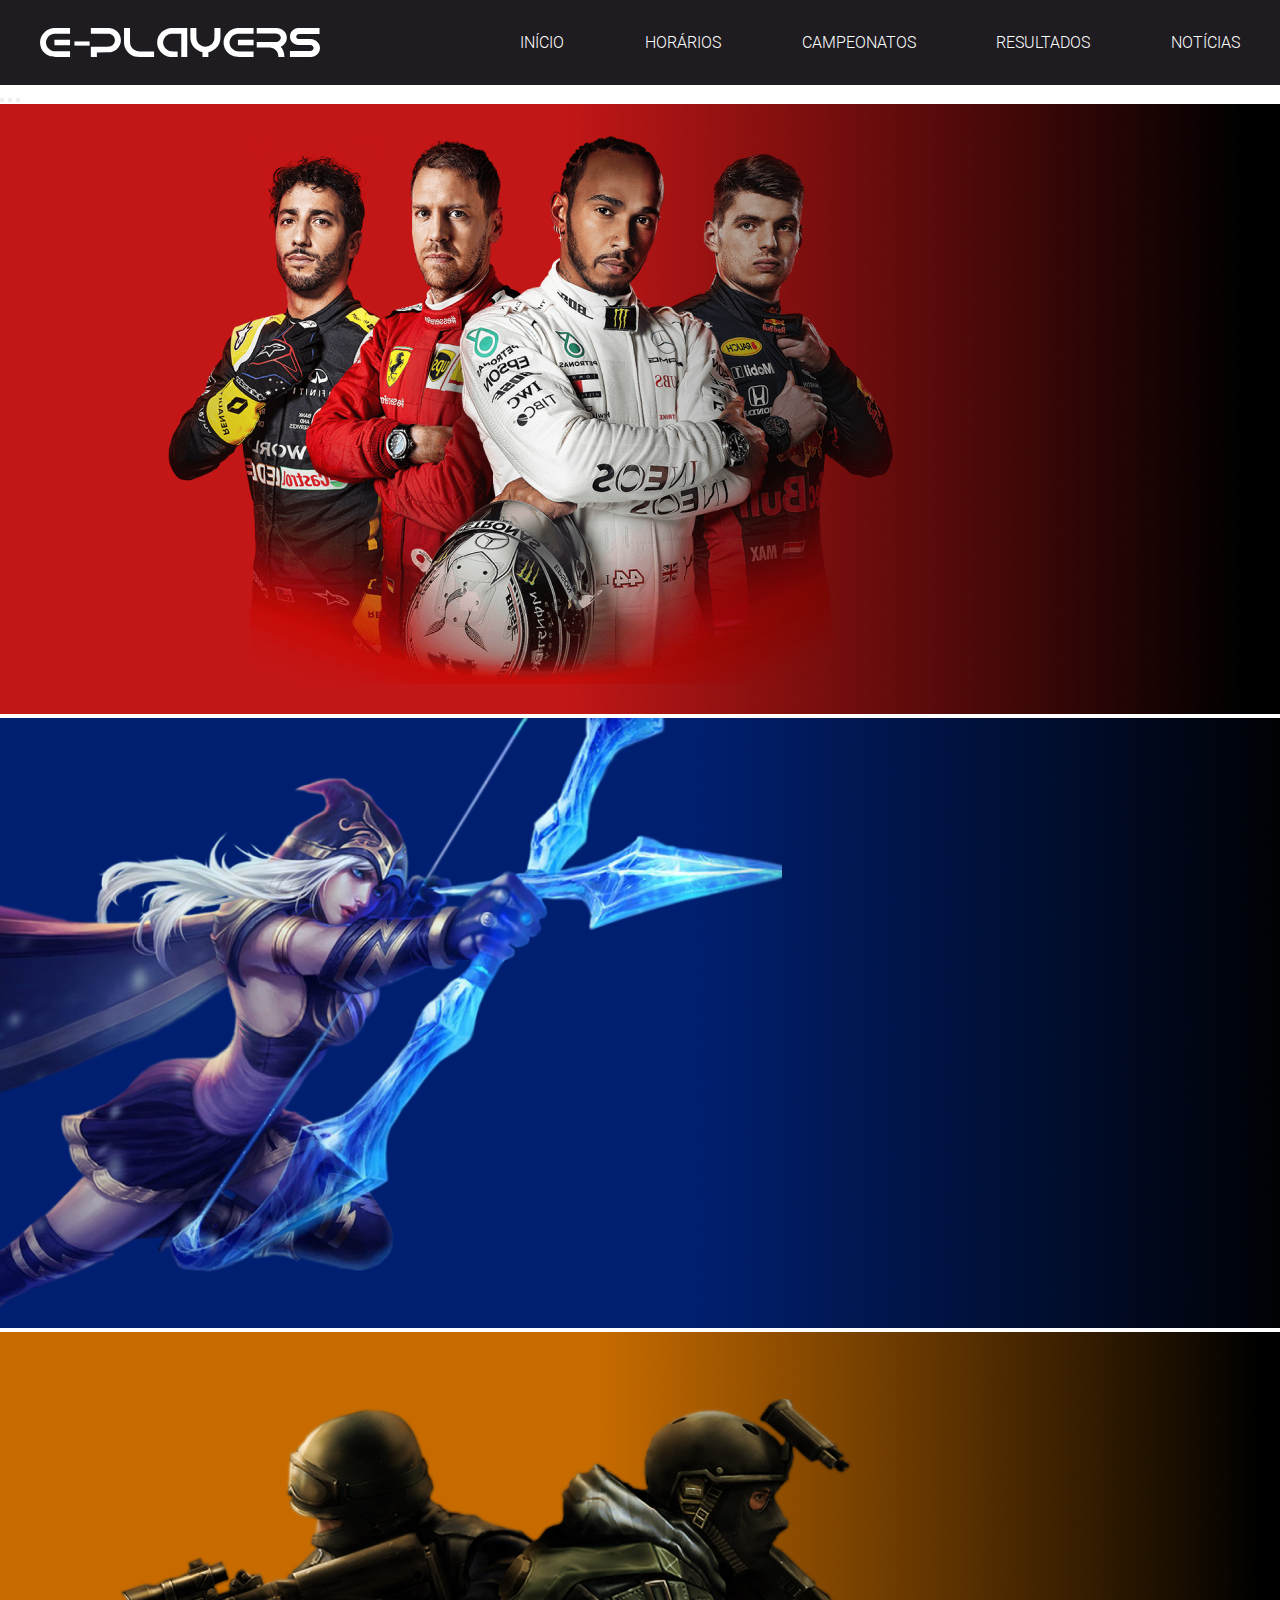
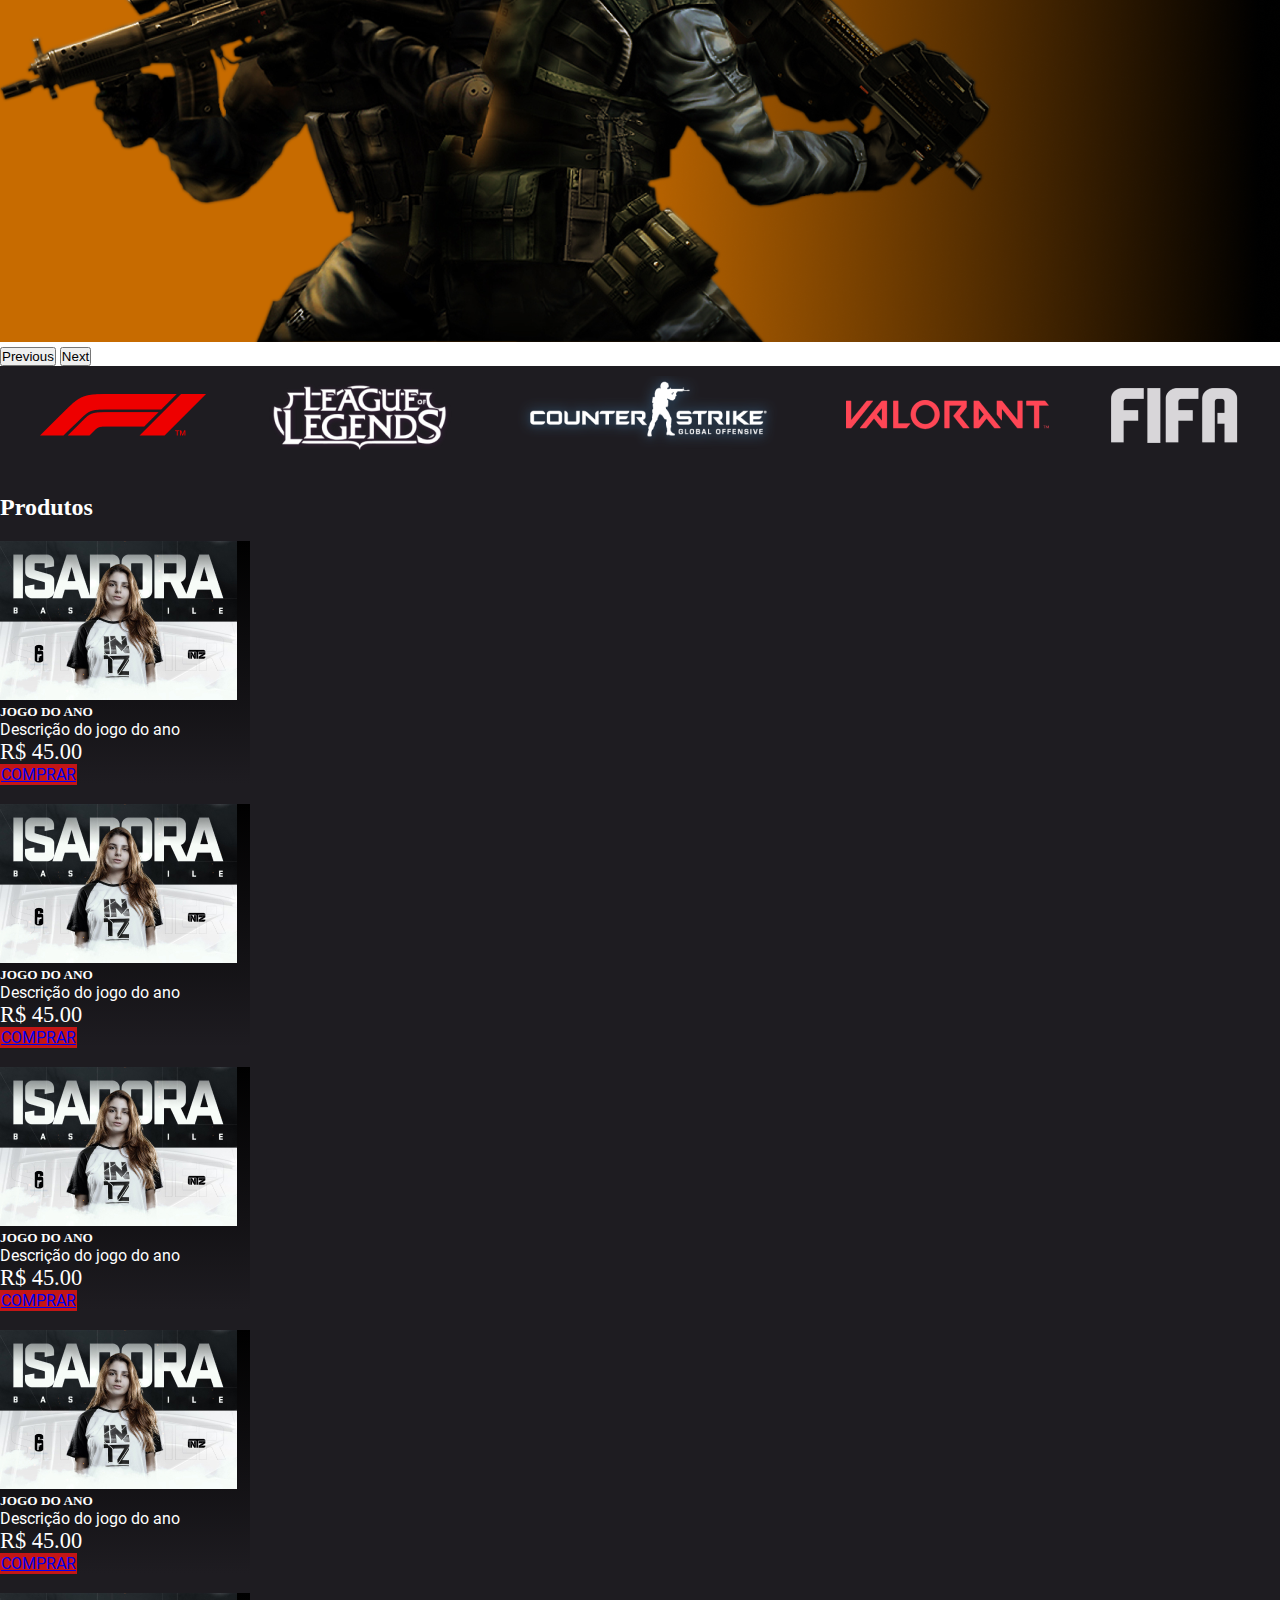
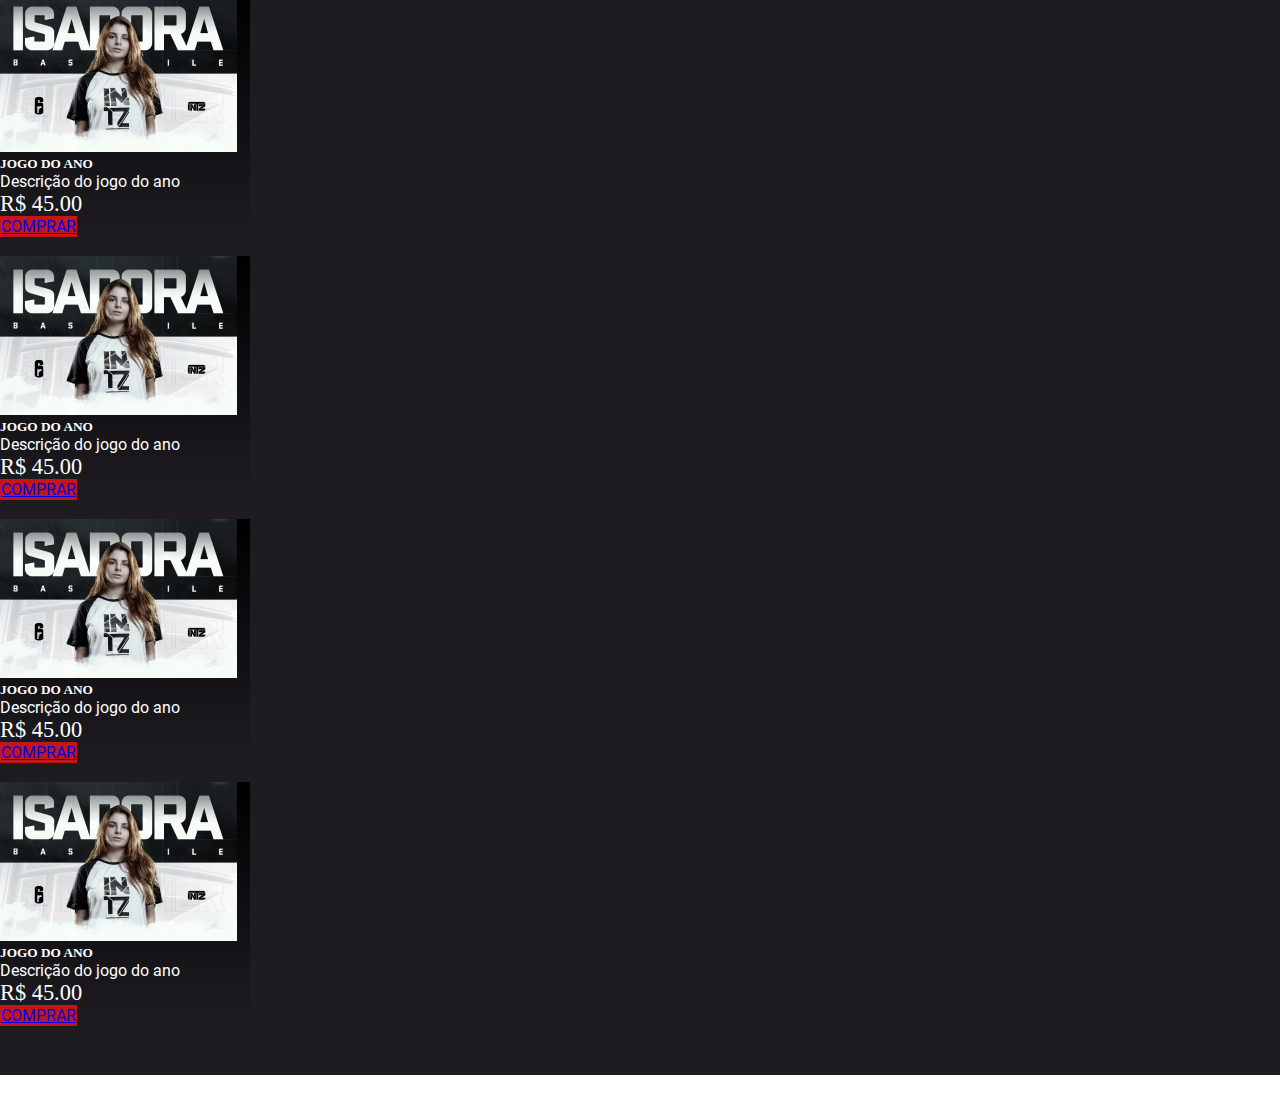
<file: index.html>
<!DOCTYPE html>
<html lang="pt-BR">
  <head>
    <meta charset="UTF-8" />
    <meta http-equiv="X-UA-Compatible" content="IE=edge" />
    <meta name="viewport" content="width=device-width, initial-scale=1.0" />
    <title>E-Players</title>

    <link
      href="https://cdn.jsdelivr.net/npm/bootstrap@5.1.3/dist/css/bootstrap.min.css"
      rel="stylesheet"
      integrity="sha384-1BmE4kWBq78iYhFldvKuhfTAU6auU8tT94WrHftjDbrCEXSU1oBoqyl2QvZ6jIW3"
      crossorigin="anonymous"
    />

    <link rel="stylesheet" href="CSS/style.css" />
  </head>

  <body>
    <header class="cabecalho">
      <div class="container_grid header-flex">
        <!--Container flex-->

        <!--flex items-->
        <img
          class="logo"
          src="images/logo.svg"
          title="Logotipo E-Players"
          alt="Imagem do Logo do E-Players"
        />

        <nav class="menu">
          <a href="#">Início</a>
          <a href="#">Horários</a>
          <a href="#">Campeonatos</a>
          <a href="#">Resultados</a>
          <a href="#">Notícias</a>
        </nav>

        <img
          onclick="abreFechaMenu();"
          class="menu-bars"
          src="./images/bars.svg"
          alt=""
        />
      </div>
    </header>

    <main>
      <!-- <section class="banner">
        <div class="container_grid banner_info_box">
          <article class="banner_info">
            <h1 class="info_titulo">Liga E-players</h1>
            <p class="info_texto">O maior portal de campeonatos online</p>
            <a class="info_link" href="#">Inscreva-se</a>
          </article>
        </div>
      </section> -->

      <!-- Carousel  do bootstrap-->
      <div
        id="carouselExampleIndicators"
        class="carousel slide"
        data-bs-ride="carousel"
      >
        <div class="carousel-indicators">
          <button
            type="button"
            data-bs-target="#carouselExampleIndicators"
            data-bs-slide-to="0"
            class="active"
            aria-current="true"
            aria-label="Slide 1"
          ></button>
          <button
            type="button"
            data-bs-target="#carouselExampleIndicators"
            data-bs-slide-to="1"
            aria-label="Slide 2"
          ></button>
          <button
            type="button"
            data-bs-target="#carouselExampleIndicators"
            data-bs-slide-to="2"
            aria-label="Slide 3"
          ></button>
        </div>
        <div class="carousel-inner">
          <div class="carousel-item active">
            <img
              src="./images/banner_pilotos.png"
              class="d-block w-100"
              alt="..."
            />
          </div>
          <div class="carousel-item">
            <img
              src="./images/banner_lol.png"
              class="d-block w-100"
              alt="..."
            />
          </div>
          <div class="carousel-item">
            <img src="./images/banner_cs.png" class="d-block w-100" alt="..." />
          </div>
        </div>
        <button
          class="carousel-control-prev"
          type="button"
          data-bs-target="#carouselExampleIndicators"
          data-bs-slide="prev"
        >
          <span class="carousel-control-prev-icon" aria-hidden="true"></span>
          <span class="visually-hidden">Previous</span>
        </button>
        <button
          class="carousel-control-next"
          type="button"
          data-bs-target="#carouselExampleIndicators"
          data-bs-slide="next"
        >
          <span class="carousel-control-next-icon" aria-hidden="true"></span>
          <span class="visually-hidden">Next</span>
        </button>
      </div>

      <!-- Fim de carousel de bootstrap -->

      <!-- Patrocinadores -->
      <section class="patrocinados">
        <div class="container_grid patrocinados_flex">
          <img
            src="./images/patrocinadores/f1-logo.png"
            title="link do jogo da fórmula 1"
            alt="fórmula 1"
          />
          <img
            src="./images/patrocinadores/lol-logo.png"
            title="link do jogo lol"
            alt="jogo lol"
          />
          <img
            src="./images/patrocinadores/cs-logo.png"
            title="link do jogo da counter strike"
            alt="counter strike"
          />
          <img
            src="./images/patrocinadores/valorant.png"
            title="link do jogo da valorant"
            alt="valorant"
          />
          <img
            src="./images/patrocinadores/fifa.png"
            title="link do jogo da fifa"
            alt="fifa"
          />
        </div>
      </section>

      <section class="produtos">
        <div class="container">
          <div class="row">
            <div class="col-12">
              <h2 class="produtos-titlo">Produtos</h2>
            </div>
          </div>

          <!-- Produtos -->
          <div class="row">
            <div
              class="col gx-3 col-12 col-md-6 col-lg-3 d-flex justify-content-center justify-content-md-center"
            >
              <div class="card">
                <img
                  src="./images/cardnews.jpg"
                  class="card-img-top"
                  alt="..."
                />
                <div class="card-body">
                  <h5 class="card-title">Jogo do Ano</h5>
                  <p class="card-text">Descrição do jogo do ano</p>
                  <p class="card-text card-price">R$ 45.00</p>

                  <a href="#" class="btn btn-danger btn-buy">Comprar</a>
                </div>
              </div>
            </div>
            <div
              class="col gx-3 col-12 col-md-6 col-lg-3 d-flex justify-content-center justify-content-md-center"
            >
              <div class="card">
                <img
                  src="./images/cardnews.jpg"
                  class="card-img-top"
                  alt="..."
                />
                <div class="card-body">
                  <h5 class="card-title">Jogo do Ano</h5>
                  <p class="card-text">Descrição do jogo do ano</p>
                  <p class="card-text card-price">R$ 45.00</p>

                  <a href="#" class="btn btn-danger btn-buy">Comprar</a>
                </div>
              </div>
            </div>
            <div
              class="col gx-3 col-12 col-md-6 col-lg-3 d-flex justify-content-center justify-content-md-center"
            >
              <div class="card">
                <img
                  src="./images/cardnews.jpg"
                  class="card-img-top"
                  alt="..."
                />
                <div class="card-body">
                  <h5 class="card-title">Jogo do Ano</h5>
                  <p class="card-text">Descrição do jogo do ano</p>
                  <p class="card-text card-price">R$ 45.00</p>

                  <a href="#" class="btn btn-danger btn-buy">Comprar</a>
                </div>
              </div>
            </div>
            <div
              class="col gx-3 col-12 col-md-6 col-lg-3 d-flex justify-content-center justify-content-md-center"
            >
              <div class="card">
                <img
                  src="./images/cardnews.jpg"
                  class="card-img-top"
                  alt="..."
                />
                <div class="card-body">
                  <h5 class="card-title">Jogo do Ano</h5>
                  <p class="card-text">Descrição do jogo do ano</p>
                  <p class="card-text card-price">R$ 45.00</p>

                  <a href="#" class="btn btn-danger btn-buy">Comprar</a>
                </div>
              </div>
            </div>
            <div
              class="col gx-3 col-12 col-md-6 col-lg-3 d-flex justify-content-center justify-content-md-center"
            >
              <div class="card">
                <img
                  src="./images/cardnews.jpg"
                  class="card-img-top"
                  alt="..."
                />
                <div class="card-body">
                  <h5 class="card-title">Jogo do Ano</h5>
                  <p class="card-text">Descrição do jogo do ano</p>
                  <p class="card-text card-price">R$ 45.00</p>

                  <a href="#" class="btn btn-danger btn-buy">Comprar</a>
                </div>
              </div>
            </div>
            <div
              class="col gx-3 col-12 col-md-6 col-lg-3 d-flex justify-content-center justify-content-md-center"
            >
              <div class="card">
                <img
                  src="./images/cardnews.jpg"
                  class="card-img-top"
                  alt="..."
                />
                <div class="card-body">
                  <h5 class="card-title">Jogo do Ano</h5>
                  <p class="card-text">Descrição do jogo do ano</p>
                  <p class="card-text card-price">R$ 45.00</p>

                  <a href="#" class="btn btn-danger btn-buy">Comprar</a>
                </div>
              </div>
            </div>
            <div
              class="col gx-3 col-12 col-md-6 col-lg-3 d-flex justify-content-center justify-content-md-center"
            >
              <div class="card">
                <img
                  src="./images/cardnews.jpg"
                  class="card-img-top"
                  alt="..."
                />
                <div class="card-body">
                  <h5 class="card-title">Jogo do Ano</h5>
                  <p class="card-text">Descrição do jogo do ano</p>
                  <p class="card-text card-price">R$ 45.00</p>

                  <a href="#" class="btn btn-danger btn-buy">Comprar</a>
                </div>
              </div>
            </div>
            <div
              class="col gx-3 col-12 col-md-6 col-lg-3 d-flex justify-content-center justify-content-md-center"
            >
              <div class="card">
                <img
                  src="./images/cardnews.jpg"
                  class="card-img-top"
                  alt="..."
                />
                <div class="card-body">
                  <h5 class="card-title">Jogo do Ano</h5>
                  <p class="card-text">Descrição do jogo do ano</p>
                  <p class="card-text card-price">R$ 45.00</p>

                  <a href="#" class="btn btn-danger btn-buy">Comprar</a>
                </div>
              </div>
            </div>
          </div>
          <!---- fim da row-->
        </div>
        <!---- fim do container-->
      </section>
    </main>

    <footer>Todos os direitos reservados</footer>

    <!-- Bundle JS do Bootstrap -->
    <script
      src="https://cdn.jsdelivr.net/npm/bootstrap@5.1.3/dist/js/bootstrap.bundle.min.js"
      integrity="sha384-ka7Sk0Gln4gmtz2MlQnikT1wXgYsOg+OMhuP+IlRH9sENBO0LRn5q+8nbTov4+1p"
      crossorigin="anonymous"
    ></script>
    <!-- Chamada do jQuery -->
    <script src="https://cdnjs.cloudflare.com/ajax/libs/jquery/3.6.0/jquery.min.js"></script>

    <script src="./js/main.js"></script>
  </body>
</html>
</file>
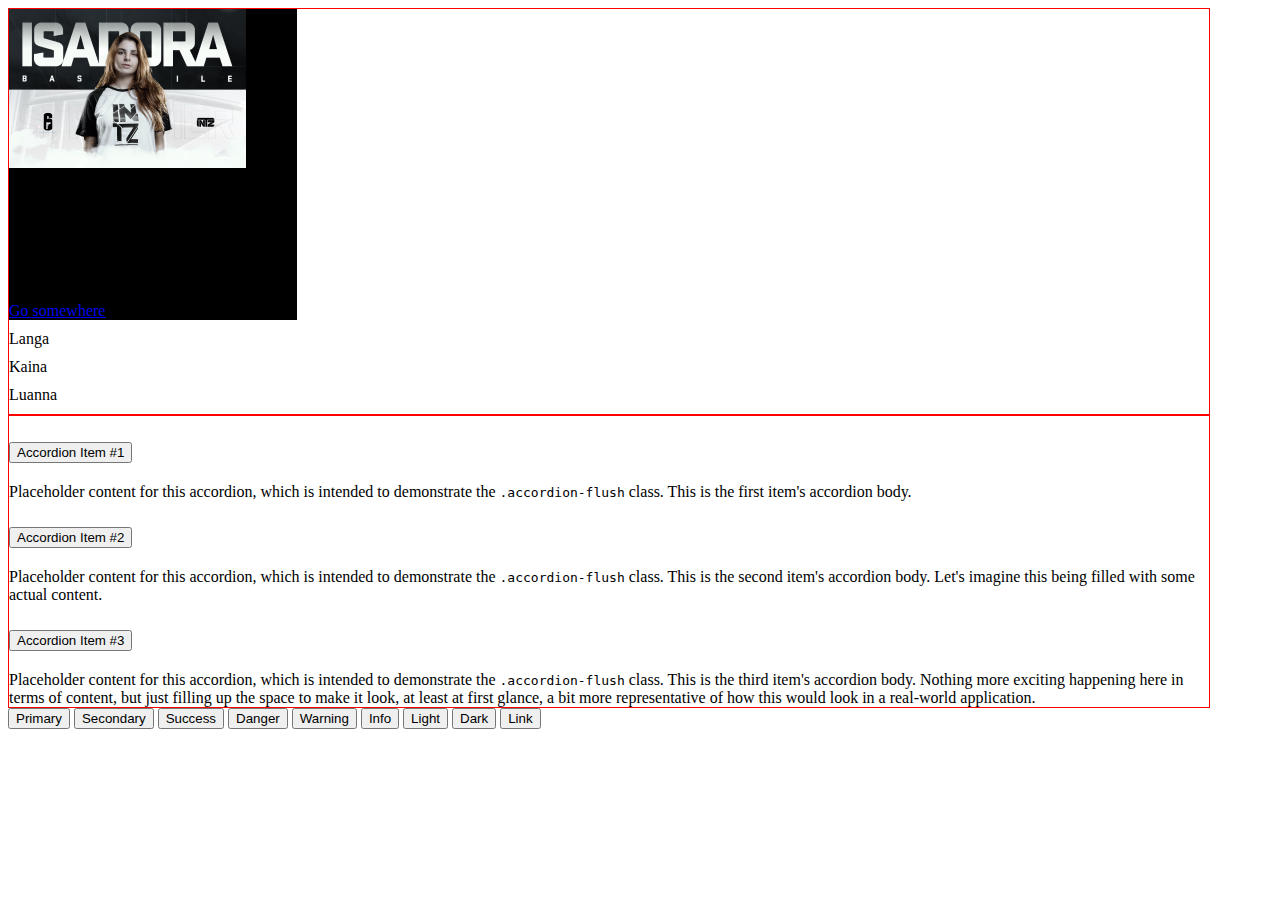
<file: bootstrapExem.html>
<!DOCTYPE html>
<html lang="en">
  <head>
    <meta charset="UTF-8" />
    <meta http-equiv="X-UA-Compatible" content="IE=edge" />
    <meta name="viewport" content="width=device-width, initial-scale=1.0" />
    <title>Document</title>
    <link rel="stylesheet" href="bootstrapExem.css" />

    <!-- Begin Bootstrap import for cs -->
    <link
      href="https://cdn.jsdelivr.net/npm/bootstrap@5.1.3/dist/css/bootstrap.min.css"
      rel="stylesheet"
      integrity="sha384-1BmE4kWBq78iYhFldvKuhfTAU6auU8tT94WrHftjDbrCEXSU1oBoqyl2QvZ6jIW3"
      crossorigin="anonymous"
    />
    <!-- End Bootstrap import for cs -->
  </head>
  <body>


   




    <!-- Container -->
    <!-- <div class="container">Julito Langa</div> -->
        <!-- Grid Bootstrap styles-->
        <div class="container">
          <div class="row d-flex justify-content-between">
            
            <div class="caixa gx-3 p-2 col-12 col-md-4 col-lg-3">
              <div class="card" style="width: 18rem;">
                <img src="./images/cardnews.jpg" class="card-img-top" alt="...">
                <div class="card-body">
                  <h5 class="card-title">Card title</h5>
                  <p class="card-text">Some quick example text to build on the card title and make up the bulk of the card's content.</p>
                  <a href="#" class="btn btn-primary">Go somewhere</a>
                </div>
              </div>
            </div>

            <div class="caixa gx-3 p-2 col-12 col-md-4 col-lg-3">
              Langa
            </div>

            <div class="caixa gx-3 p-2 col-12 col-md-4 col-lg-3">
              Kaina
            </div>

            <div class="caixa gx-3 p-2 col-12 col-md-4 col-lg-3">
              Luanna
            </div>
           
         
          </div>
          


        </div>

    <div class="container">
      <div class="accordion accordion-flush" id="accordionFlushExample">
        <div class="accordion-item">
          <h2 class="accordion-header" id="flush-headingOne">
            <button
              class="accordion-button collapsed"
              type="button"
              data-bs-toggle="collapse"
              data-bs-target="#flush-collapseOne"
              aria-expanded="false"
              aria-controls="flush-collapseOne"
            >
              Accordion Item #1
            </button>
          </h2>
          <div
            id="flush-collapseOne"
            class="accordion-collapse collapse"
            aria-labelledby="flush-headingOne"
            data-bs-parent="#accordionFlushExample"
          >
            <div class="accordion-body">
              Placeholder content for this accordion, which is intended to
              demonstrate the <code>.accordion-flush</code> class. This is the
              first item's accordion body.
            </div>
          </div>
        </div>
        <div class="accordion-item">
          <h2 class="accordion-header" id="flush-headingTwo">
            <button
              class="accordion-button collapsed"
              type="button"
              data-bs-toggle="collapse"
              data-bs-target="#flush-collapseTwo"
              aria-expanded="false"
              aria-controls="flush-collapseTwo"
            >
              Accordion Item #2
            </button>
          </h2>
          <div
            id="flush-collapseTwo"
            class="accordion-collapse collapse"
            aria-labelledby="flush-headingTwo"
            data-bs-parent="#accordionFlushExample"
          >
            <div class="accordion-body">
              Placeholder content for this accordion, which is intended to
              demonstrate the <code>.accordion-flush</code> class. This is the
              second item's accordion body. Let's imagine this being filled with
              some actual content.
            </div>
          </div>
        </div>
        <div class="accordion-item">
          <h2 class="accordion-header" id="flush-headingThree">
            <button
              class="accordion-button collapsed"
              type="button"
              data-bs-toggle="collapse"
              data-bs-target="#flush-collapseThree"
              aria-expanded="false"
              aria-controls="flush-collapseThree"
            >
              Accordion Item #3
            </button>
          </h2>
          <div
            id="flush-collapseThree"
            class="accordion-collapse collapse"
            aria-labelledby="flush-headingThree"
            data-bs-parent="#accordionFlushExample"
          >
            <div class="accordion-body">
              Placeholder content for this accordion, which is intended to
              demonstrate the <code>.accordion-flush</code> class. This is the
              third item's accordion body. Nothing more exciting happening here
              in terms of content, but just filling up the space to make it
              look, at least at first glance, a bit more representative of how
              this would look in a real-world application.
            </div>
          </div>
        </div>
      </div>
    </div>

    <!-- Bottom bootstrap -->
    <div>
      <button type="button" class="btn btn-primary">Primary</button>
      <button type="button" class="btn btn-secondary">Secondary</button>
      <button type="button" class="btn btn-success">Success</button>
      <button type="button" class="btn btn-danger">Danger</button>
      <button type="button" class="btn btn-warning">Warning</button>
      <button type="button" class="btn btn-info">Info</button>
      <button type="button" class="btn btn-light">Light</button>
      <button type="button" class="btn btn-dark">Dark</button>

      <button type="button" class="btn btn-link">Link</button>
    </div>

    <!-- Begin Bootstrap import for js -->
    <script
      src="https://cdn.jsdelivr.net/npm/bootstrap@5.1.3/dist/js/bootstrap.bundle.min.js"
      integrity="sha384-ka7Sk0Gln4gmtz2MlQnikT1wXgYsOg+OMhuP+IlRH9sENBO0LRn5q+8nbTov4+1p"
      crossorigin="anonymous"
    ></script>
    <!-- End Bootstrap import for js -->
  </body>
</html>
</file>
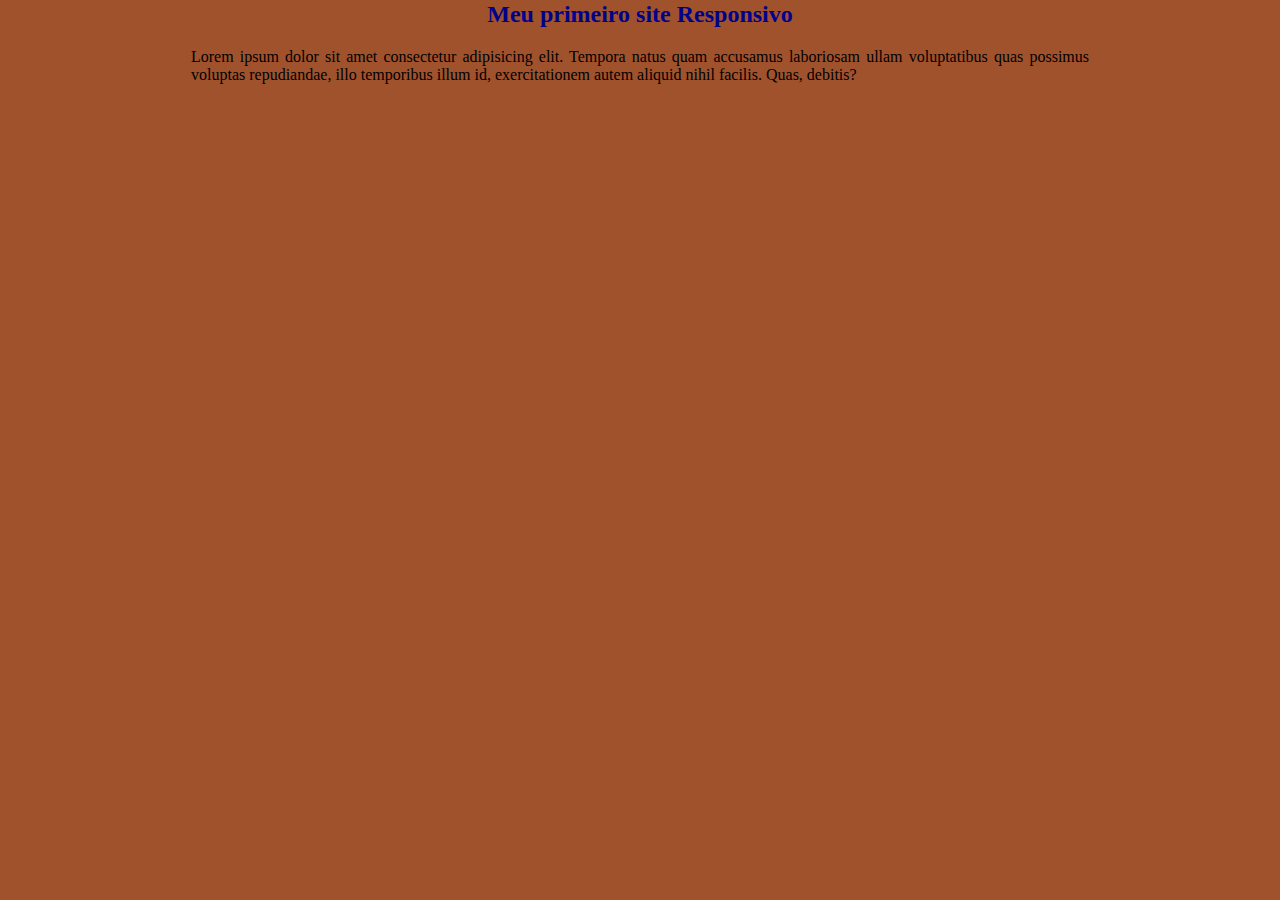
<file: teste-responsivo/site-responsivo.html>
<!DOCTYPE html>
<html lang="pt-BR">
<head>
    <meta charset="UTF-8">
    <meta http-equiv="X-UA-Compatible" content="IE=edge">
    <meta name="viewport" content="width=device-width, initial-scale=1.0">
    <title>Site Responsivo</title>
    <link rel="stylesheet" href="site-responsivo.css">
</head>

<body>
    <div class="container_grid">
    <h1>Meu primeiro site Responsivo</h1>
    <p>Lorem ipsum dolor sit amet consectetur adipisicing elit. Tempora natus quam accusamus laboriosam ullam voluptatibus quas possimus voluptas repudiandae, illo temporibus illum id, exercitationem autem aliquid nihil facilis. Quas, debitis?</p>
</div>
</body>
</html>
</file>
<file: CSS/style.css>
/* Importa as fontes da google fontes*/
@font-face {
  font-family: "Roboto-Regular";
  src: url(../fonts/Roboto/Roboto-Regular.ttf);
}
@font-face {
  font-family: "Roboto-Light";
  src: url(../fonts/Roboto/Roboto-Light.ttf);
}
@font-face {
  font-family: "OpenSans_Condensed-Regular";
  src: url(../fonts/Open_Sans/static/OpenSans_Condensed/OpenSans_Condensed-Regular.ttf);
}

@font-face {
  font-family: "TitilliumWeb-Bold";
  src: url(../fonts/Titillium_Web/TitilliumWeb-Bold.ttf);
}

/*Reset da página  */
/*seletor universal: pega todas tags do html*/
* {
  margin: 0;
  padding: 0;
  box-sizing: border-box;
}

body {
  font-family: "Roboto-Regular";
  color: white;
}

/* Inicio de cabeçalho */

.container_grid {
  max-width: 1200px;
  /* border: 3px solid salmon; */
  margin: 0 auto;
}

/* CONTAINER GERAL DO BOOTSTRAP */
.container {
  max-width: 1200px;
}

/* .card {
  margin-bottom: 10px;
} */

/* Cabeçalho */
.header-flex {
  /*flex-xontainer */
  display: flex;
  justify-content: space-between;
  align-items: center;
  height: 85px;
}

header {
  background-color: #1e1c21;
}
header .logo {
  /* border: 1px solid red; */
  width: 280px;
}
header .menu {
  display: flex;
  justify-content: space-between;
  align-items: center;
  width: 60%;
  height: 100%;
  /* border: 1px solid white; */
}

header .menu a {
  font-family: "Roboto-Light";
  color: white;
  text-decoration: none;
  text-transform: uppercase;
}

header .menu-bars {
  display: none;
}
/* Fim do cabeçalho */

/* Banner inicio */
.banner {
  /* width: 100%; Não precisaria */
  height: 600px;
  background-image: url(../images/banner_pilotos.png);
  background-size: cover; /*Auto-ajusta a imagem*/
  background-repeat: no-repeat;
  background-color: blueviolet;
}
/* Centraliza a informação do banner */
.banner .banner_info_box {
  display: flex;
  justify-content: flex-end;
  align-items: center;
  height: 600px;
}

.banner .banner_info {
  display: flex; /* Conteúdo ganha forma de bloco e fica lado a lado */
  flex-direction: column; /* força conteúdo a ficar em coluna */
  justify-content: space-between;
  width: 500px;
  height: 250px;
  /* border: 1px solid white; */
}
.banner .banner_info .info_titulo {
  color: white;
  font-size: 60px;
  text-align: center;
  margin-bottom: 20px;
}
.banner .banner_info .info_texto {
  color: white;
  font-size: 22px;
  text-align: center;
  margin-top: -50px;
}
.banner .banner_info .info_link {
  /* Centraliza o texto dentro da caixa */
  display: flex;
  justify-content: center;
  align-items: center;
  border-radius: 10px;
  justify-content: center;

  border: 1px solid #e71a3f;
  background-color: #e71a3f;
  color: white;
  text-transform: uppercase; /*coloca as palavras em caixa alta*/
  text-decoration: none;
  width: 250px;
  height: 45px;
  margin: 0 auto;
}

/* Patrocinadores */
.patrocinados {
  padding-top: 10px;
  padding-bottom: 10px;
  background-color: #1e1c21;
  /* background-color: #3d3738; */
}
.patrocinados_flex {
  display: flex;
  justify-content: space-between;
  align-items: center; /*para que não estique os elementos*/
}

/* ***************Produtos********* */

.produtos {
  background-color: #1e1c21;
  padding: 30px 0;
}
.produtos h2 {
  font-family: "Roboto-Medium";
  margin-bottom: 20px;
  font-size: 1.5rem;
}

.card {
  max-width: 250px;
  margin-bottom: 20px;
  background-image: linear-gradient(to bottom, #000000, #1e1c21);
}

.card .card-title {
  font-family: "Roboto-Medium";
  /* text-decoration: uppercase; */
  /* text-transform: uppercase; */
}
.card .card-price {
  font-size: 1.4rem;
  font-family: "Roboto-Medium";
}
.card .btn-buy {
  background-color: #c31616;

  border: 1px solid #c31616;
  width: 100%;
  /* text-transform: uppercase; */
}
.card .btn-buy,
.card .card-title {
  text-transform: uppercase;
}

/* Breakpoints  */
/* Celulares 0-767px
tablets 768px-991px
desktop >=992px - 1199px
telas grandes >=1200px - 1020px 



*/
/* Desktopi telas 992px -1199px */
@media all and (max-width: 1199px) {
  .container,
  .container_grid {
    max-width: 980px;
  }
}

/* Tablet  tablets 768px-991px*/
@media all and (max-width: 991px) {
  header .logo {
    width: 230px;
    margin-left: 15px;
  }

  /* navbar */
  header .menu {
    position: fixed; /* referencia Viewport, isto é na tela do tablet*/
    top: 0px; /*Coordenadas de posicionamento*/
    left: -80%;
    z-index: 100; /*controle de camadas */
    opacity: 0; /*invisível*/
    flex-direction: column;
    justify-content: center;
    align-items: stretch;

    width: 80%;
    height: 100%;

    padding: 20px 50px;
    background-color: rgba(195, 22, 22, 0.98);
    border-radius: 0 0 0 90px;
    transition: left 0.4s, opacity 0.6s;

  }
  header .menu a {
    margin-bottom: 20px;
    padding: 20px;
    /* width: 50px; */
    border-left: 3px dotted #AAB0AE;
    font-size: 1.4rem;
    color: #AAB0AE;
  }

  header .menu-bars {
    display: block;
    width: 45px;
    margin-right: 15px;
    color: white;
  }
  .mostrarEsconderMenu {
    left: 0 !important; /*priority*/
    opacity: 1 !important;
  }

  .patrocinados {
    display: none;
  }
}

/* SmartPhones  Celulares 0-767px*/
@media all and (max-width: 767px) {
  .header-flex {
    height: 65px;
  }

  header .menu-bars {
    width: 25px;
  }

  header .logo {
    width: 180px;
  }

  header .menu a {
    margin-bottom: 20px;
    padding: 10px;
    border-left: 2px dotted #aab0ae;
    font-size: 1rem;
  }
}
</file>
<file: teste-responsivo/site-responsivo.css>
*{
    margin: 0;
    padding: 0;
    box-sizing: border-box;
}
 /* Mobile first */
 body{
    padding: 0 20px;
 }
 h1 {
        text-align: center;
        font-size: 24px;
    }
    p{
        text-align: justify;
        margin-top: 20px;
    }

    /* BREAKPOINTS */
    /* Tablet */
    @media screen and (min-width: 768px) {
        h1{
            color: darkblue;
            font-size: 40px;

        }
        p{
            display: block;
            font-size: 28px;
        }


        
    }
    
    /* BREAKPOINTS */
    /* Desktop */

    @media screen and (min-width: 992px) {
        .container_grid{
            max-width: 900px;
            margin: 0 auto;
            border: 1px solid sienna;
        }
        h1{
            font-size: 24px;

        }
        p{
            font-size: 16px;
        }

        
    }
    
    /* BREAKPOINTS */
    /* Notebooks ou telas largas */

    @media screen and (min-width: 1200px) {
        body{
            background-color: sienna;
        }
        

        
    }

    /* BREAKPOINTS */
    /* Telas full hd (1920px)*/
    @media screen and (min-width: 1440px) {
        

        
    }
</file>
<file: bootstrapExem.css>
.container {
  max-width: 1200px;
  border: 1px solid red;
}
.container-fluid {
  border: 1px solid rebeccapurple;
}

.caixa{
 
  /* background-color: salmon; */
  /* height: 250px; */
  /* border: 1px solid red; */
  margin-bottom: 10px;
  /* margin-right: 5px; */
  /* margin-left: 2px; */
 
}
.card{
  background-color: black;
 /* color: white; */
}
</file>
